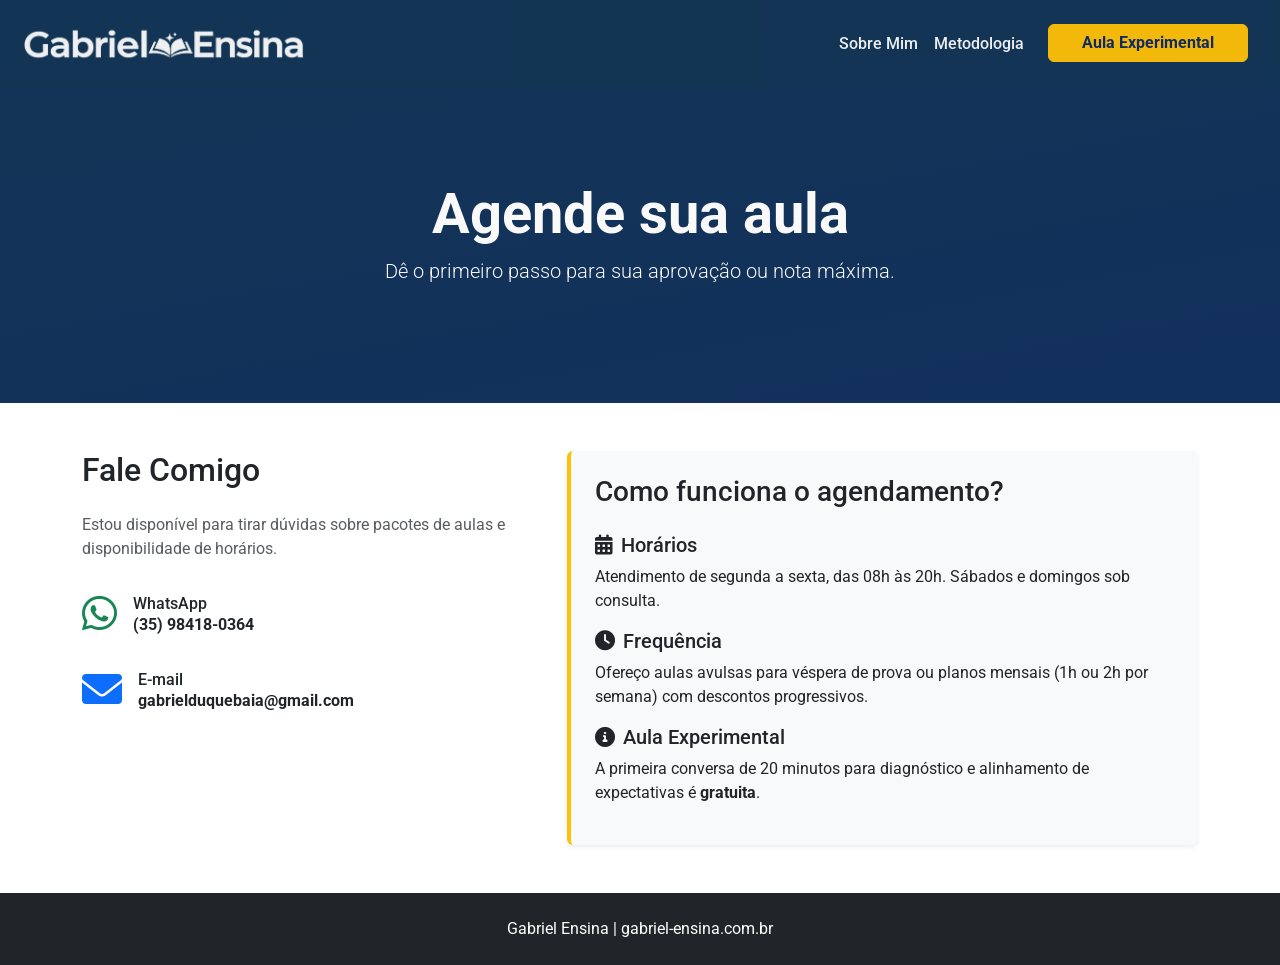
<file: contato.html>
<!DOCTYPE html>
<html lang="pt-BR">
<head>
    <meta charset="UTF-8">
    <meta name="viewport" content="width=device-width, initial-scale=1.0">
    <title>Gabriel Ensina | Entre em contato</title>
    <link href="https://cdn.jsdelivr.net/npm/bootstrap@5.3.0/dist/css/bootstrap.min.css" rel="stylesheet">
    <link href="https://cdnjs.cloudflare.com/ajax/libs/font-awesome/6.0.0/css/all.min.css" rel="stylesheet">
    <link href="https://fonts.googleapis.com/css2?family=Roboto:wght@400;500;700&display=swap" rel="stylesheet">
    <link rel="stylesheet" href="styles.css">
</head>
<body>

    <!-- Menu Superior contendo logotipo e botões "Sobre mim", "Metodologia" e "Aula Experimental" -->
    <!-- Carregado dinamicamente por script.js para facilitar manutenção e evitar repetição de código -->
    <div id="navbar"></div>

    <!-- Seção Hero com título e descrição -->
    <header class="hero d-flex align-items-center">
        <div class="container text-center">
            <h1 class="display-4 fw-bold">Agende sua aula</h1>
            <p class="lead mb-4">Dê o primeiro passo para sua aprovação ou nota máxima.</p>
        </div>
    </header>

    <main>
        <!-- Seção de contato -->
        <section id="pagina-contato" class="py-5 bg-white text-dark">
            <div class="container">
                <div class="row g-5">
                    <div class="col-md-5">
                        <h2 class="mb-4">Fale Comigo</h2>
                        <p class="mb-4 text-muted">Estou disponível para tirar dúvidas sobre pacotes de aulas e disponibilidade de horários.</p>
                        
                        <!-- Seção de WhatsApp direto para contato -->
                        <div class="d-flex align-items-center mb-3">
                            <div class="icon-box me-3"><i class="fab fa-whatsapp text-success"></i></div>
                            <div>
                                <h6 class="mb-0">WhatsApp</h6>
                                <a href="https://wa.me/5531984180364" class="text-decoration-none" target="_blank">
                                    <p class="numero-whatsapp text-dark fw-bold mb-0">(35) 98418-0364</p>
                                </a>
                            </div>
                        </div>

                        <!-- Seção de E-mail -->
                        <div class="d-flex align-items-center mb-3">
                            <div class="icon-box me-3"><i class="fas fa-envelope text-primary"></i></div>
                            <div>
                                <h6 class="mb-0">E-mail</h6>
                                <a href="mailto:gabrielduquebaia@gmail.com" class="text-decoration-none">
                                    <p class="email text-dark fw-bold mb-0">gabrielduquebaia@gmail.com</p>
                                </a>
                            </div>
                        </div>
                    </div>

                    <!-- Seção de informações sobre o agendamento -->
                    <div id="info-agendamento" class="col-md-7">
                        <div class="p-4 bg-light rounded shadow-sm border-start border-4 border-warning">
                            <h3 class="mb-4">Como funciona o agendamento?</h3>
                            <div class="mb-3">
                                <h5><i class="fas fa-calendar-alt me-2"></i>Horários</h5>
                                <p>Atendimento de segunda a sexta, das 08h às 20h. Sábados e domingos sob consulta.</p>
                            </div>
                            <div class="mb-3">
                                <h5><i class="fas fa-clock me-2"></i>Frequência</h5>
                                <p>Ofereço aulas avulsas para véspera de prova ou planos mensais (1h ou 2h por semana) com descontos progressivos.</p>
                            </div>
                            <div class="mb-0">
                                <h5><i class="fas fa-info-circle me-2"></i>Aula Experimental</h5>
                                <p>A primeira conversa de 20 minutos para diagnóstico e alinhamento de expectativas é <strong>gratuita</strong>.</p>
                            </div>
                        </div>
                    </div>
                </div>
            </div>
        </section>

    </main>

    <!-- Rodapé simples com nome e site -->
    <!-- Carregado dinamicamente por script.js -->
    <div id="footer"></div>

    <script src="script.js"></script>
    <script src="https://cdn.jsdelivr.net/npm/bootstrap@5.3.0/dist/js/bootstrap.bundle.min.js"></script>
</body>
</html>
</file>
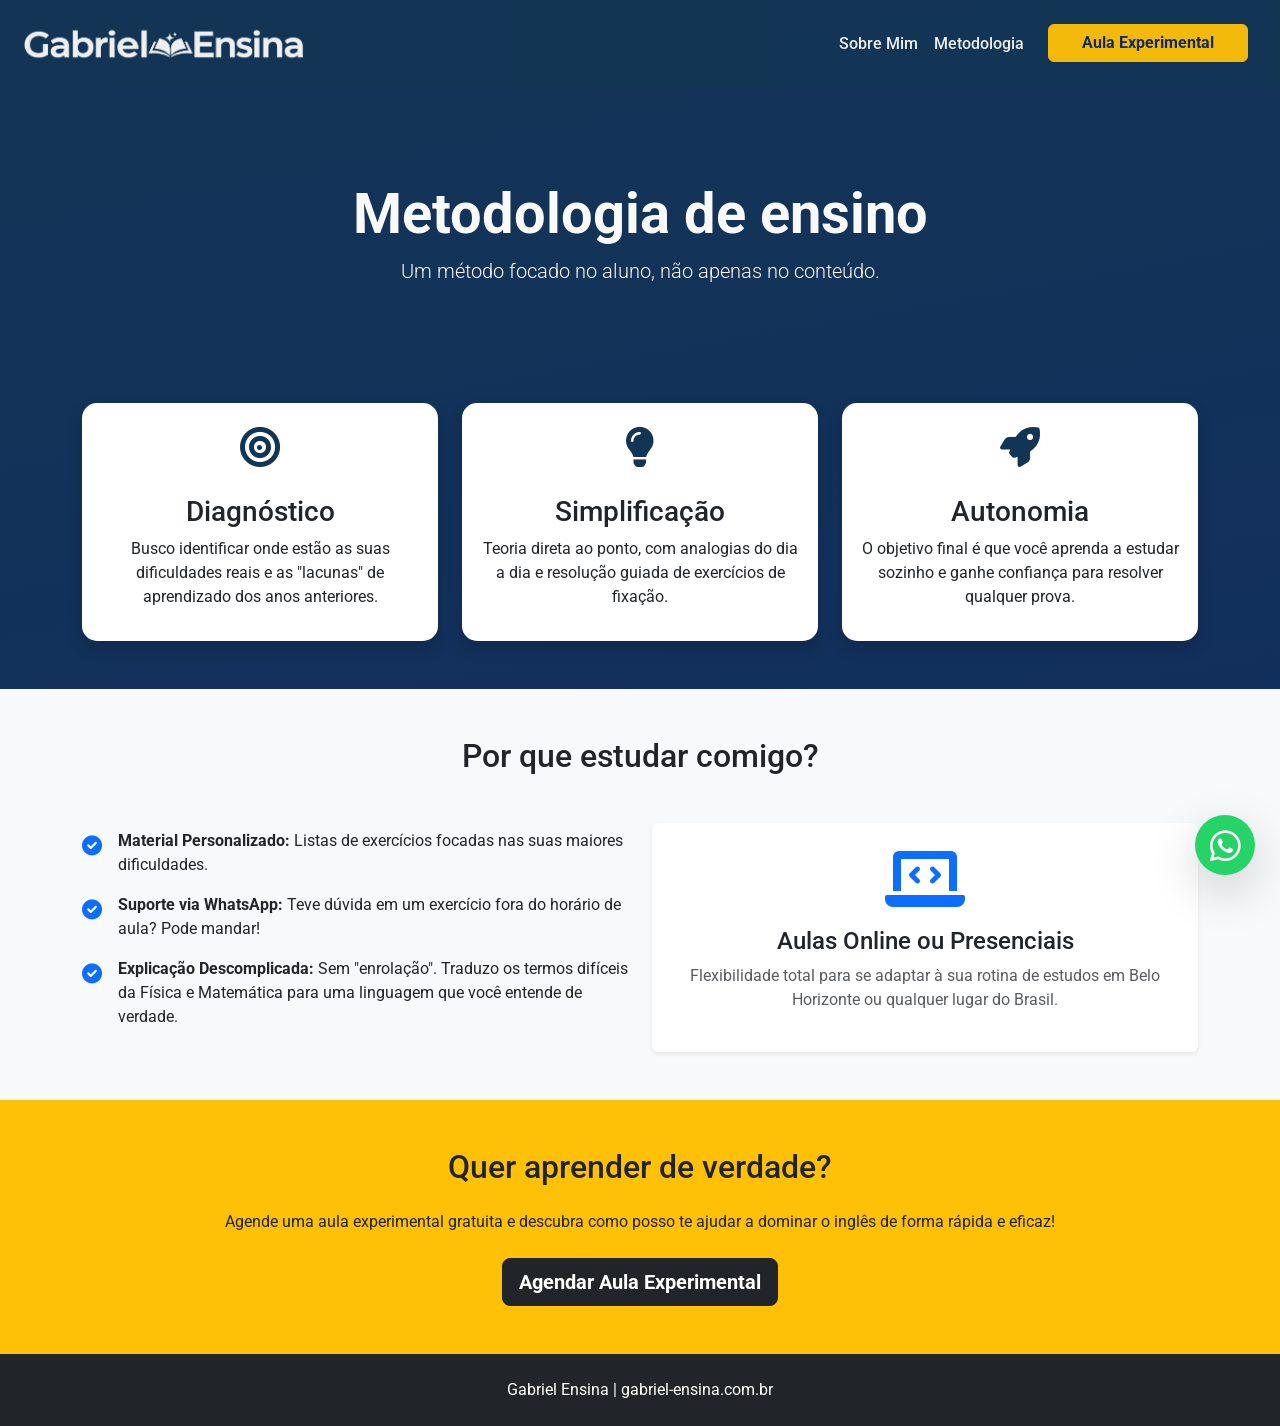
<file: metodologia.html>
<!DOCTYPE html>
<html lang="pt-BR">
<head>
    <meta charset="UTF-8">
    <meta name="viewport" content="width=device-width, initial-scale=1.0">
    <title>Gabriel Ensina | Metodologia de ensino</title>
    <link href="https://cdn.jsdelivr.net/npm/bootstrap@5.3.0/dist/css/bootstrap.min.css" rel="stylesheet">
    <link href="https://cdnjs.cloudflare.com/ajax/libs/font-awesome/6.0.0/css/all.min.css" rel="stylesheet">
    <link href="https://fonts.googleapis.com/css2?family=Roboto:wght@400;500;700&display=swap" rel="stylesheet">
    <link rel="stylesheet" href="styles.css">
</head>
<body>

    <!-- Menu Superior contendo logotipo e botões "Sobre mim", "Metodologia" e "Aula Experimental" -->
    <!-- Carregado dinamicamente por script.js para facilitar manutenção e evitar repetição de código -->
    <div id="navbar"></div>

    <!-- Seção Hero com título e descrição -->
    <header class="hero d-flex align-items-center">
        <div class="container text-center">
            <h1 class="display-4 fw-bold">Metodologia de ensino</h1>
            <p class="lead mb-4">Um método focado no aluno, não apenas no conteúdo.</p>
        </div>
    </header>

    <main>
        <!-- Seção explicando a metodologia de ensino -->
        <section id="metodologia" class="pb-5">
            <div class="container">
                <div class="row g-4">
                    <div class="col-md-4">
                        <div class="card h-100 topic-card border-0 shadow">
                            <div class="card-body text-center">
                                <div class="icon-box mb-3"><i class="fas fa-bullseye"></i></div>
                                <h3>Diagnóstico</h3>
                                <p>Busco identificar onde estão as suas dificuldades reais e as "lacunas" de aprendizado dos anos anteriores.</p>
                            </div>
                        </div>
                    </div>
                    <div class="col-md-4">
                        <div class="card h-100 topic-card border-0 shadow">
                            <div class="card-body text-center">
                                <div class="icon-box mb-3"><i class="fas fa-lightbulb"></i></div>
                                <h3>Simplificação</h3>
                                <p>Teoria direta ao ponto, com analogias do dia a dia e resolução guiada de exercícios de fixação.</p>
                            </div>
                        </div>
                    </div>
                    <div class="col-md-4">
                        <div class="card h-100 topic-card border-0 shadow">
                            <div class="card-body text-center">
                                <div class="icon-box mb-3"><i class="fas fa-rocket"></i></div>
                                <h3>Autonomia</h3>
                                <p>O objetivo final é que você aprenda a estudar sozinho e ganhe confiança para resolver qualquer prova.</p>
                            </div>
                        </div>
                    </div>
                </div>
            </div>
        </section>

        <!-- Seção de motivos para estudar com o Gabriel -->
        <section id="motivos-estudo" class="py-5 bg-light">
            <div class="container">
                <h2 class="text-center mb-5 text-dark">Por que estudar comigo?</h2>
                <div class="row align-items-center">
                    <div class="col-md-6">
                        <ul class="list-unstyled">
                            <li class="text-dark mb-3 d-flex align-items-start">
                                <i class="fas fa-check-circle text-primary mt-3 me-3 fa-lg"></i>
                                <div>
                                    <strong>Material Personalizado:</strong> Listas de exercícios focadas nas suas maiores dificuldades.
                                </div>
                            </li>
                            <li class="text-dark mb-3 d-flex align-items-start">
                                <i class="fas fa-check-circle text-primary mt-3 me-3 fa-lg"></i>
                                <div>
                                    <strong>Suporte via WhatsApp:</strong> Teve dúvida em um exercício fora do horário de aula? Pode mandar!
                                </div>
                            </li>
                            <li class="text-dark mb-3 d-flex align-items-start">
                                <i class="fas fa-check-circle text-primary mt-3 me-3 fa-lg"></i>
                                <div>
                                    <strong>Explicação Descomplicada:</strong> Sem "enrolação". Traduzo os termos difíceis da Física e Matemática para uma linguagem que você entende de verdade.
                                </div>
                            </li>
                        </ul>
                    </div>
                    <div class="col-md-6 text-center">
                        <div class="p-4 bg-white rounded shadow-sm">
                            <i class="fas fa-laptop-code fa-4x text-primary mb-3"></i>
                            <h4 class="text-dark">Aulas Online ou Presenciais</h4>
                            <p class="text-muted">Flexibilidade total para se adaptar à sua rotina de estudos em Belo Horizonte ou qualquer lugar do Brasil.</p>
                        </div>
                    </div>
                </div>
            </div>
        </section>

        <!-- Seção de Call to Action -->
        <div id="cta-section"></div>

                <!-- Seção de WhatsApp direto para contato -->
        <div id="whatsapp-direto"></div>

    </main>

    <!-- Rodapé simples com nome e site -->
    <!-- Carregado dinamicamente por script.js -->
    <div id="footer"></div>

    <script src="script.js"></script>
    <script src="https://cdn.jsdelivr.net/npm/bootstrap@5.3.0/dist/js/bootstrap.bundle.min.js"></script>
</body>
</html>
</file>
<file: styles.css>
:root {
    --primaria: #133555;
    --secundaria: #112b63;
    --destaque: #ffc107;
    --claro: #f9f9f9;
    --escuro: #121212;
}

body {
    font-family: 'Roboto', sans-serif;
    background: linear-gradient(170deg, var(--primaria), var(--secundaria));
    color: var(--claro);
    overflow-x: hidden;
}

/* Menu superior */
.navbar {
    background-color: var(--primaria);
    opacity: 0.95;
    min-height: 80px;
}
.nav-link {
    color: var(--claro) !important;
    font-weight: 500;
    transition: color 0.3s ease;
}
.nav-link:hover {
    color: var(--destaque) !important;
}

/* Banner principal */
.hero{
    height: 35vh;
    background-size: cover;
    background-position: center;
    background-attachment: fixed;
}

/* Botões */
.btn-warning, .btn-warning:hover, .btn-warning:focus, .btn-warning:active {
    background-color: var(--destaque);
    color: var(--secundaria);
    width: 200px;
}
.btn-warning:hover{
    background-color: #fcd45c;
}
.btn-azul:hover, .btn-azul:focus, .btn-azul:active, .btn-azul:active:focus, .btn-azul:active:hover {
    background-color: var(--primaria);
    border-color: var(--primaria);
}

/* Seção de conteúdos */
.topic-card {
    transition: all 0.3s ease;
    border-radius: 15px;
}
.topic-card:hover {
    transform: translateY(-10px);
    background-color: var(--destaque);
}
.topic-card:hover h3, .topic-card:hover p, .topic-card:hover .icon-box {
    color: var(--secundaria);
}
.icon-box {
    font-size: 2.5rem;
    color: var(--primaria);
}

/* Estilo de títulos */
.section-title {
    font-weight: 700;
    position: relative;
    padding-bottom: 10px;
    margin-bottom: 20px;
}
.section-title::after {
    content: '';
    position: absolute;
    bottom: 0;
    left: 50%;
    transform: translateX(-50%);
    width: 60px;
    height: 4px;
    background-color: var(--destaque);
    border-radius: 2px;
}

/* Foto do Gabriel */
.profile-img {
    max-width: 300px;
    height: auto;
    border: 4px solid var(--destaque);
}

/* Seção de Comentários */
.card-comentario {
    transition: all 0.3s ease;
}
.card-comentario:hover {
    transform: translateY(-5px);
}

.bg-primary {
    background-color: var(--primaria) !important;
}

.numero-whatsapp:hover, .email:hover {
    text-decoration: underline;
}

/* Botão WhatsApp Fixo na tela */
.whatsapp-fixed {
    position: fixed;
    bottom: 25px;
    right: 25px;
    width: 60px;
    height: 60px;
    background-color: #25d366;
    color: white !important;
    border-radius: 50%;
    display: flex;
    align-items: center;
    justify-content: center;
    font-size: 35px;
    z-index: 1000;
    transition: all 0.3s ease;
}

.whatsapp-fixed:hover {
    background-color: #128c5f;
    transform: scale(1.1);
}

/* Ajustes Responsivos */
@media (max-width: 991px) {
    .hero { height: 30
        vh; margin-bottom: 20px;}
    .topic-card { margin-bottom: 20px; }
    .navbar-collapse {
        background-color: var(--primaria);
        padding: 20px 10px;
    }
    .navbar .container {
        display: flex !important;
        flex-direction: row !important;
        justify-content: space-between !important;
        align-items: center !important;
    }
    .nav-item .btn-warning {
        margin-top: 10px;
    }
}

@media (max-width: 768px) {
    section { padding: 40px 20px; }
    .hero h1 { font-size: 1.5rem; }
    .hero { height: auto; padding: 30px 20px 40px; }
    .navbar-collapse {
        background-color: var(--primaria);
        padding: 0px;
    }
    .navbar a.navbar-brand img{
        max-width: 200px;
        height: auto;
    }
    .profile-img {  
        max-height: 300px; 
        object-fit: cover; 
        min-width: 100%;
    }
    .btn-warning, .btn-azul { 
        width: 100% !important; 
        display: block;
    }
}
</file>
